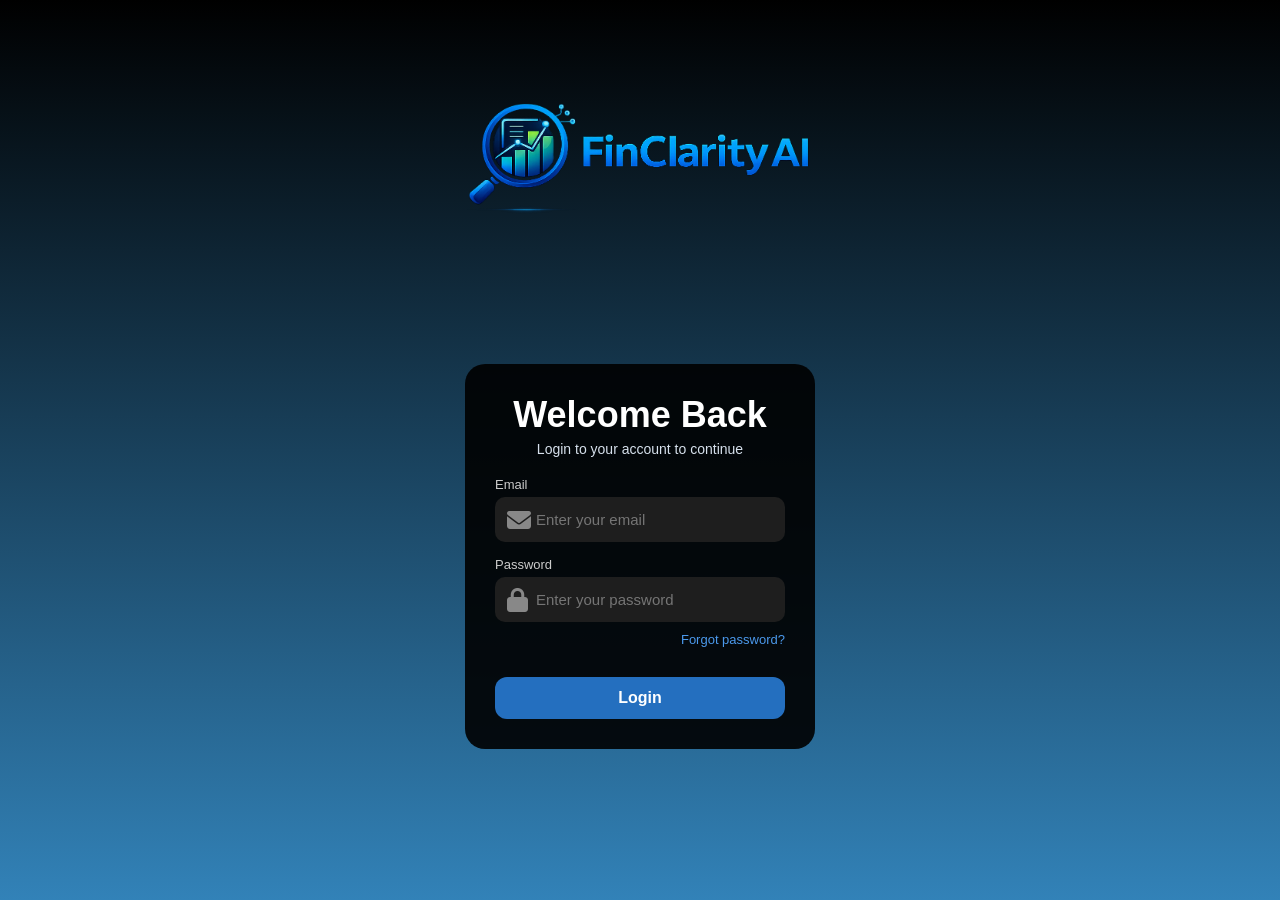
<file: login.html>
<!DOCTYPE html>
<html lang="en">

<head>
  <meta charset="UTF-8">
  <meta name="viewport" content="width=device-width, initial-scale=1.0">
  <title>Login</title>

  <!-- Font Awesome -->
  <link rel="stylesheet" href="https://cdnjs.cloudflare.com/ajax/libs/font-awesome/6.4.0/css/all.min.css" />

  <link rel="stylesheet" href="login.css">
</head>

<body>
  <nav>
    <img src="Images/Login page/Logo3.0.png" class="logo " alt="">
  </nav>

  <div class="login-page">
    <div class="login-card">

      <div class="heading">
        <h2>Welcome Back</h2>
        <p>Login to your account to continue</p>
      </div>

      <form action="#" method="POST">

        <!-- Email -->
        <div class="input-group">
          <label>Email</label>
          <div class="input-wrapper">
            <i class="fa-solid fa-envelope"></i>
            <input type="email" name="email" placeholder="Enter your email" required>
          </div>
        </div>

        <!-- Password -->
        <div class="input-group">
          <label>Password</label>
          <div class="input-wrapper">
            <i class="fa-solid fa-lock"></i>
            <input type="password" name="password" placeholder="Enter your password" required>
          </div>
        </div>

        <div class="forgot-row">
          <a href="#">Forgot password?</a>
        </div>

        <button type="submit" class="login">Login</button>

      </form>

    </div>
  </div>

</body>

</html>
</file>
<file: login.css>
* {
    margin: 0;
    padding: 0;
    box-sizing: border-box;
    font-family: Arial, sans-serif;
}
html {
    font-size: 150%;
}

body {
    min-height: 100vh;
    display: flex;
    flex-direction: column;
    background: linear-gradient(to bottom, #000000, #3282B8);
}

.login-page {
    flex: 1;
    display: flex;
    justify-content: center;
    align-items: center;
}
nav {
    padding: 100px 0px 0px;
    display: flex;
    justify-content: center;
    align-items: center;

}

.logo {
    width: 350px;
}

/* Card */
.login-card {
    width: 350px;
    padding: 30px 30px;
    border-radius: 20px;
    background: rgba(0, 0, 0, 0.9);
    /* backdrop-filter: blur(10px); */
    color: white;
    display: flex;
    flex-direction: column;
    gap: 20px;
}

/* Heading */
.heading {
    text-align: center;
}

.heading h2 {
    margin-bottom: 5px;
}

.heading p {
    font-size: 14px;
    color: #d6e0ec;
}

/* Input Group */
.input-group {
    display: flex;
    flex-direction: column;
}

.input-group label {
    font-size: 13px;
    margin-bottom: 5px;
    color: #ccc;
}

/* Input Wrapper for Icon */
.input-wrapper {
    position: relative;
}

.input-wrapper i {
    position: absolute;
    left: 12px;
    top: 50%;
    transform: translateY(-50%);
    color: #888;
}

/* Inputs */
.input-group input {
    width: 100%;
    height: 45px;
    padding: 0 14px 0 40px;
    /* space for icon */
    border-radius: 10px;
    border: 1px solid transparent;
    outline: none;
    font-size: 15px;
    background: #1e1e1e;
    color: white;
    transition: 0.25s ease;
}

.input-group input:focus {
    border-color: #246fbf;
    box-shadow: 0 0 8px rgba(76, 201, 240, 0.4);
}

/* Spacing Between Groups */
.input-group+.input-group {
    margin-top: 15px;
}

/* Forgot Password */
.forgot-row {
    display: flex;
    justify-content: flex-end;
    font-size: 13px;
    padding: 10px 0 30px;
}

.forgot-row a {
    color: #4b99ec;
    text-decoration: none;
}

.forgot-row a:hover {
    text-decoration: underline;
}

/* Button */
.login {
    width: 100%;
    padding: 12px;
    background-color: #246fbf;
    border: none;
    border-radius: 12px;
    font-size: 16px;
    font-weight: bold;
    color: white;
    cursor: pointer;
    transition: 0.3s ease;
}

.login:hover {
    background-color: #4388d1;
    box-shadow: 0 0 10px #4667dd,
        0 0 20px #4667dd;
    transform: scale(1.03);
}
</file>
